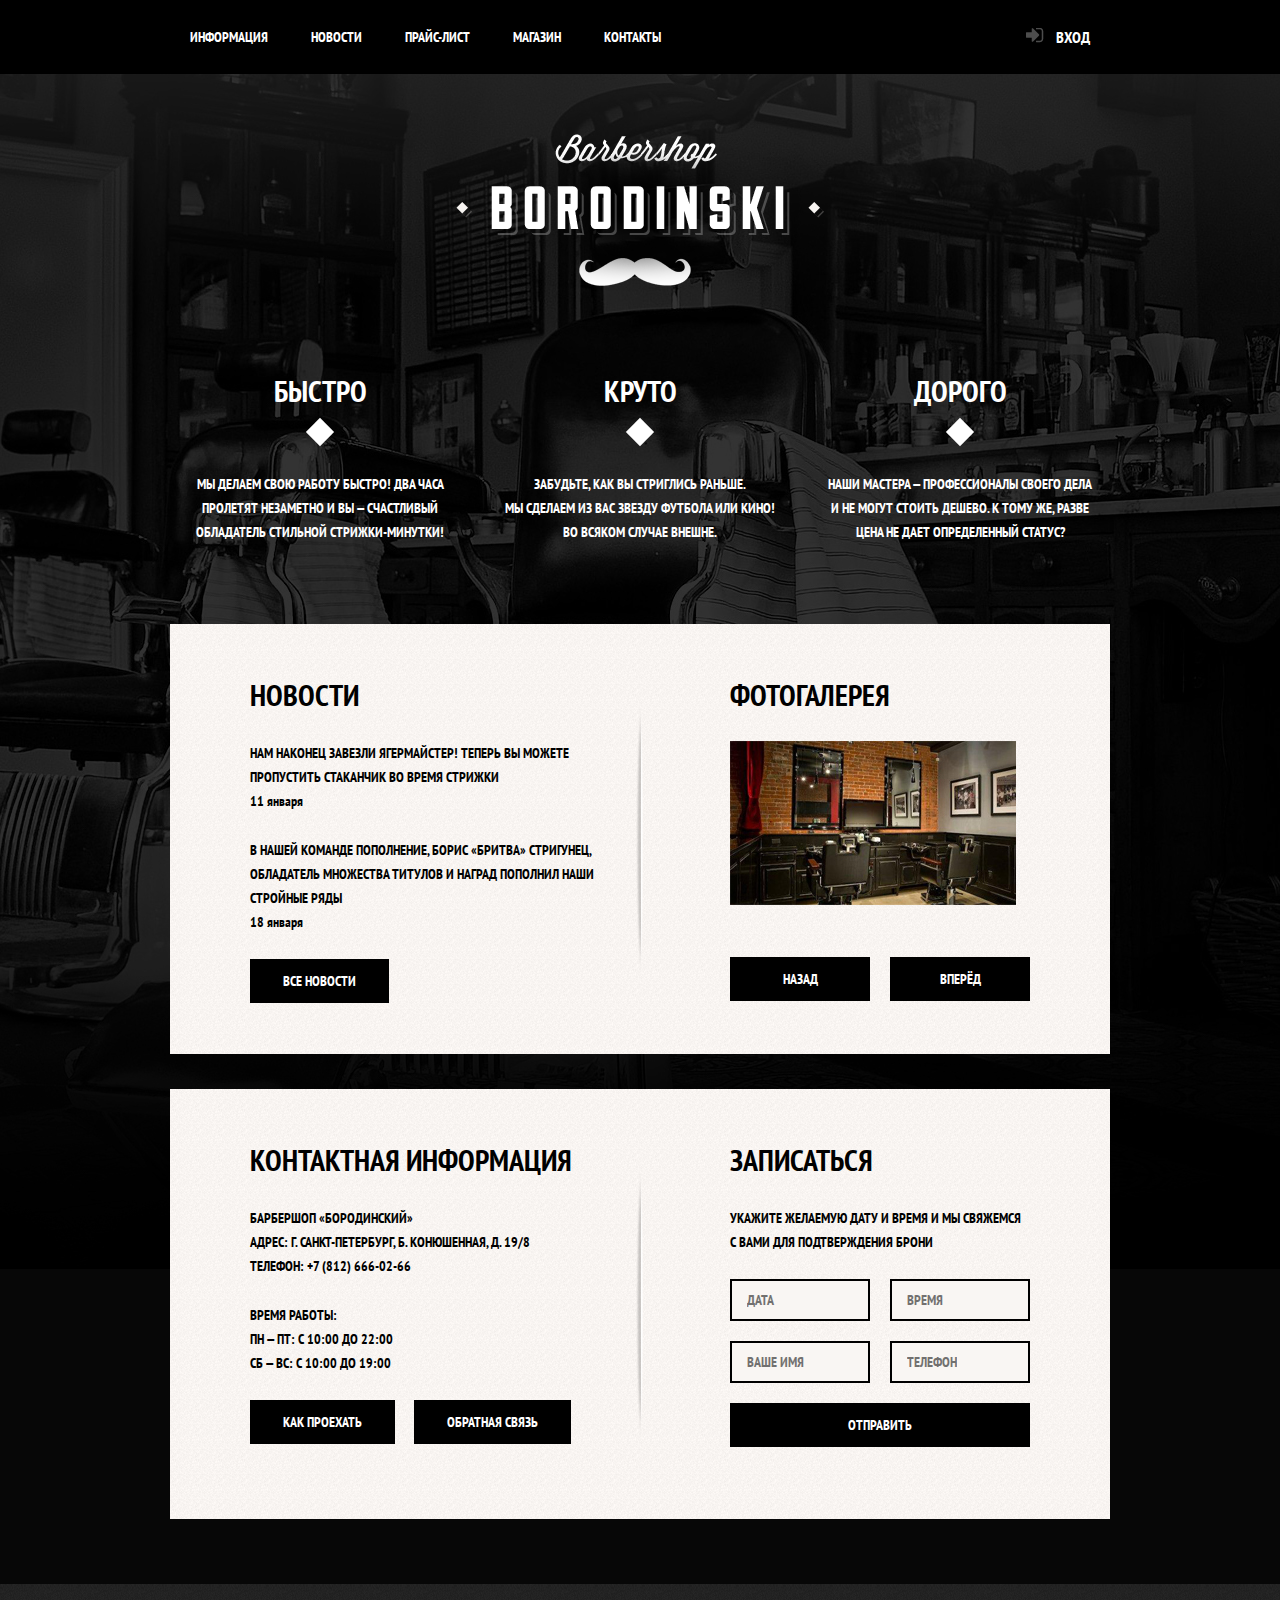
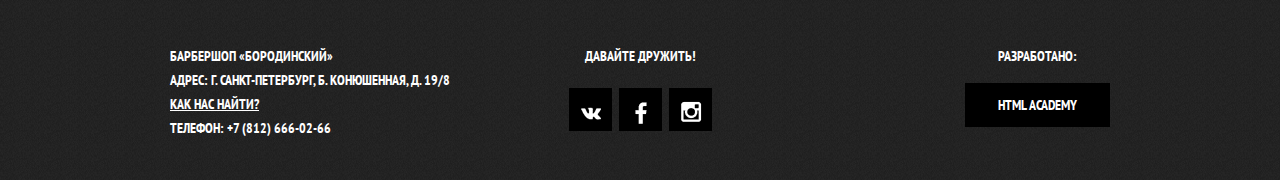
<file: index.html>
<!DOCTYPE html>
<html lang="ru">
  <head>
    <meta charset="utf-8">
    <title>Барбершоп «Бородинский»</title>
     <link rel="stylesheet" href="https://fonts.googleapis.com/css?family=PT+Sans+Narrow:400,700&amp;subset=latin,cyrillic">
    <link rel="stylesheet" href="css/normalize.css">
    <link rel="stylesheet" href="css/style.css">
  </head>
  <body>
    <header class="main-header">
      <div class="container clearfix">
        <nav class="main-navigation">
          <ul>
            <li>
              <a href="#">Информация</a>
            </li>
            <li>
              <a href="#">Новости</a>
            </li>
            <li>
              <a href="#">Прайс-лист</a>
            </li>
            <li>
              <a href="catalog.html">Магазин</a>
            </li>
            <li>
              <a href="#">Контакты</a>
            </li>
          </ul>
        </nav>
        <div class="user-block">
          <a class="login" href="#">Вход</a>
        </div>
      </div>
    </header>
    <main class="container">
      <div class="index-logo">
        <img src="img/index-logo.png" width="368" height="204" alt="Барбершоп «Бородинский»">
      </div>
      <section class="features clearfix">
        <div class="features-item">
          <strong class="features-name">Быстро</strong>
          <p>Мы делаем свою работу быстро! Два часа пролетят незаметно и вы — счастливый обладатель стильной стрижки-минутки!</p>
        </div>
        <div class="features-item">
          <strong class="features-name">Круто</strong>
          <p>Забудьте, как вы стриглись раньше. Мы сделаем из вас звезду футбола или кино! Во всяком случае внешне.</p>
        </div>
        <div class="features-item">
          <strong class="features-name">Дорого</strong>
          <p>Наши мастера — профессионалы своего дела и не могут стоить дешево. К тому же, разве цена не дает определенный статус?</p>
        </div>
      </section>
      <div class="index-content clearfix">
        <div class="index-content-left">
          <h2 class="index-content-title">Новости</h2>
            <ul class="news-preview">
            <li>
              <p>Нам наконец завезли Ягермайстер! Теперь вы можете пропустить стаканчик во время стрижки</p>
              <time datetime="2016-01-11">11 января</time>
            </li>
            <li>
              <p>В нашей команде пополнение, Борис «Бритва» Стригунец, обладатель множества титулов и наград пополнил наши стройные ряды</p>
              <time datetime="2016-01-18">18 января</time>
            </li>
          </ul>
          <a class="btn" href="#">Все новости</a>
        </div>
        <div class="index-content-right">
          <h2 class="index-content-title">Фотогалерея</h2>
          <div class="gallery">
            <figure class="gallery-content">
              <img src="img/photo-1.jpg" width="286" height="164" alt="">
            </figure>
            <button class="btn gallery-prev">Назад</button>
            <button class="btn gallery-next">Вперёд</button>
          </div>
        </div>
      </div>
      <div class="index-content clearfix">
        <div class="index-content-left">
          <h2 class="index-content-title">Контактная информация</h2>
          <p>
            Барбершоп «Бородинский»<br>
            Адрес: г. Санкт-Петербург, Б. Конюшенная, д. 19/8<br>
            Телефон: +7 (812) 666-02-66
          </p>
          <p>
            Время работы:<br>
            пн — пт: с 10:00 до 22:00<br>
            сб — вс: с 10:00 до 19:00
          </p>
          <a class="btn" href="#">Как проехать</a>
          <a class="btn" href="#">Обратная связь</a>
        </div>
        <div class="index-content-right">
          <h2 class="index-content-title">Записаться</h2>
          <p>Укажите желаемую дату и время и мы свяжемся с вами для подтверждения брони</p>
          <form class="appointment-form" action="https://echo.htmlacademy.ru" method="post">
            <input type="text" name="date" value="" placeholder="Дата">
            <input type="text" name="time" value="" placeholder="Время">
            <input type="text" name="name" value="" placeholder="Ваше имя">
            <input type="tel" name="phone" value="" placeholder="Телефон">
            <button class="btn" type="submit">Отправить</button>
          </form>
        </div>
      </div>
    </main>
    <footer class="main-footer">
      <div class="container clearfix">
        <section class="footer-contacts">
         <span> Барбершоп «Бородинский»</span><br>
          <span>Адрес: г. Санкт-Петербург, Б. Конюшенная, д. 19/8</span><br>
          <a href="#">Как нас найти?</a><br>
          <span>Телефон: +7 (812) 666-02-66</span>
        </section>
        <section class="footer-social">
          <span>Давайте дружить!</span>
          <a class="social-btn social-btn-vk" href="#">Вконтакте</a>
          <a class="social-btn social-btn-fb" href="#">Фейсбук</a>
          <a class="social-btn social-btn-inst" href="#">Инстаграм</a>
        </section>
        <section class="footer-copyright">
          <span>Разработано:</span>
          <a class="btn" href="https://htmlacademy.ru">HTML Academy</a>
        </section>
      </div>
    </footer>
  </body>
</html>
</file>
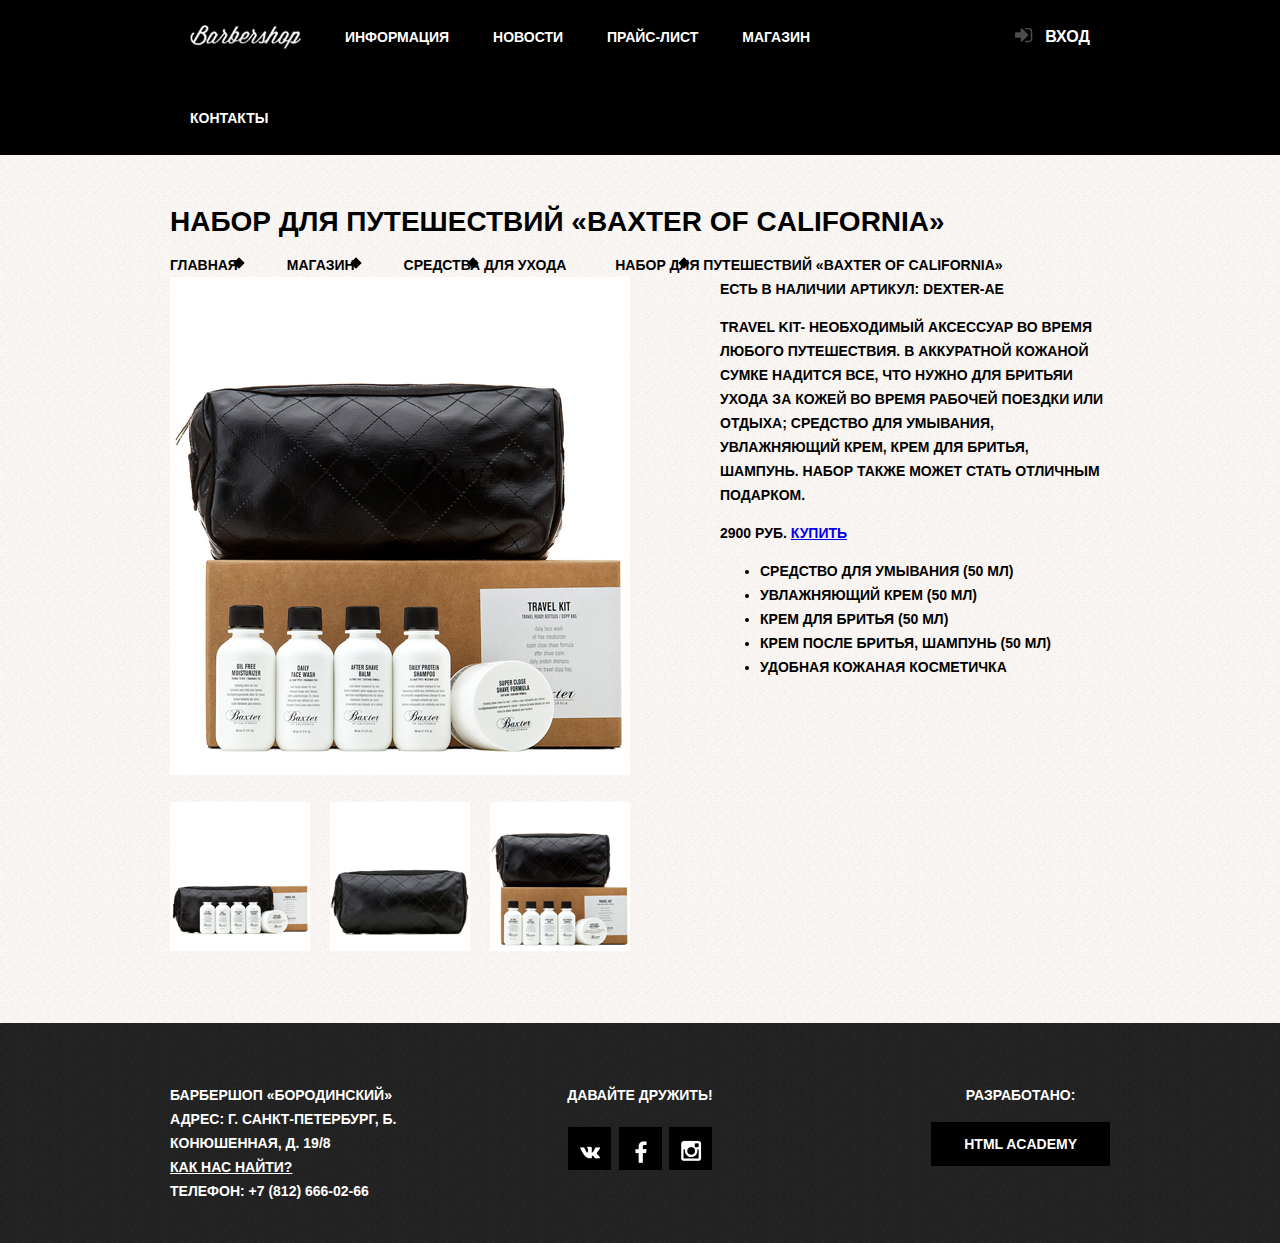
<file: catalog-item.html>
<!DOCTYPE html>
<html lang="ru">
<head>
	<meta charset="UTF-8">
	<title>Барбершоп «Бородинский»</title>
	<link rel="stylesheet" href="css/style.css">
</head>
<body class="inner-page">
	<header class="main-header">
		<div class="container clearfix">
			<nav class="main-navigation">
				<ul>
					<li>
						<a href="index.html"><img src="img/logo.png" width="111" height="24" alt="Барбешоп «Бородинский»"></a>
					</li>
					<li>
						<a href="#">Информация</a>
					</li>
					<li>
						<a href="#">Новости</a>
					</li>
					<li>
						<a href="#">Прайс-лист</a>
					</li>
					<li>
						<a href="#">Магазин</a>
					</li>
					<li>
						<a href="#">Контакты</a>
					</li>
				</ul>
			</nav>
			<div class="user-block">
				<a class="login" href="#">Вход</a>
			</div>
		</div>
	</header>
	<main class="container clearfix">
		<h1>Набор для путешествий «Baxter of California»</h1>
		<ul class="breadcrumbs">
			<li>
				<a href="index.html">Главная</a>
			</li>
			<li>
				<a href="#">Магазин</a>
			</li>
			<li>
				<a href="#">Средства для ухода</a>
			</li>
			<li>
				<a href="#">Набор для путешествий «Baxter of California»</a>
			</li>
		</ul>
		<div class="product-gallery">
			<div class="main-img-wrapper">
				<img src="img/baxter-main-photo.jpg" width="460" height="498" alt="Набор для путешествий «Baxter of California»">
			</div>	
			<div class="img-wrapper">
				<img src="img/baxter-photo-1.jpg" width="140" height="149" alt="Набор для путешествий «Baxter of California»">
			</div>
			<div class="img-wrapper">	
				<img src="img/baxter-photo-2.jpg" width="140" height="149" alt="Набор для путешествий «Baxter of California»">
			</div>
			<div class="img-wrapper">	
				<img src="img/baxter-photo-3.jpg" width="140" height="149" alt="Набор для путешествий «Baxter of California»">
			</div>	
		</div>
		<div class="info">
				<span>Есть в наличии</span>
				<span>Артикул: DEXTER-AE</span>
			<p>
				Travel Kit- необходимый аксессуар во время любого путешествия. В аккуратной кожаной сумке надится все, что нужно для бритьяи ухода за кожей во время рабочей поездки или отдыха; средство для умывания, увлажняющий крем, крем для бритья, шампунь. Набор также может стать отличным подарком.
			</p>
				<span>2900 руб.</span>
				<a href="#">Купить</a>
			<ul class="product-item">
				<li>Средство для умывания (50 мл)</li>
				<li>Увлажняющий крем (50 мл)</li>
				<li>Крем для бритья (50 мл)</li>
				<li>Крем после бритья, шампунь (50 мл)</li>
				<li>Удобная кожаная косметичка</li>
			</ul>
		</div>
	</main>
	<footer class="main-footer">
      <div class="container clearfix">
        <section class="footer-contacts">
         <span> Барбершоп «Бородинский»</span><br>
          <span>Адрес: г. Санкт-Петербург, Б. Конюшенная, д. 19/8</span><br>
          <a href="#">Как нас найти?</a><br>
          <span>Телефон: +7 (812) 666-02-66</span>
        </section>
        <section class="footer-social">
          <span>Давайте дружить!</span>
          <a class="social-btn social-btn-vk" href="#">Вконтакте</a>
          <a class="social-btn social-btn-fb" href="#">Фейсбук</a>
          <a class="social-btn social-btn-inst" href="#">Инстаграм</a>
        </section>
        <section class="footer-copyright">
          <span>Разработано:</span>
          <a class="btn" href="https://htmlacademy.ru">HTML Academy</a>
        </section>
      </div>
    </footer>
</body>
</html>
</file>
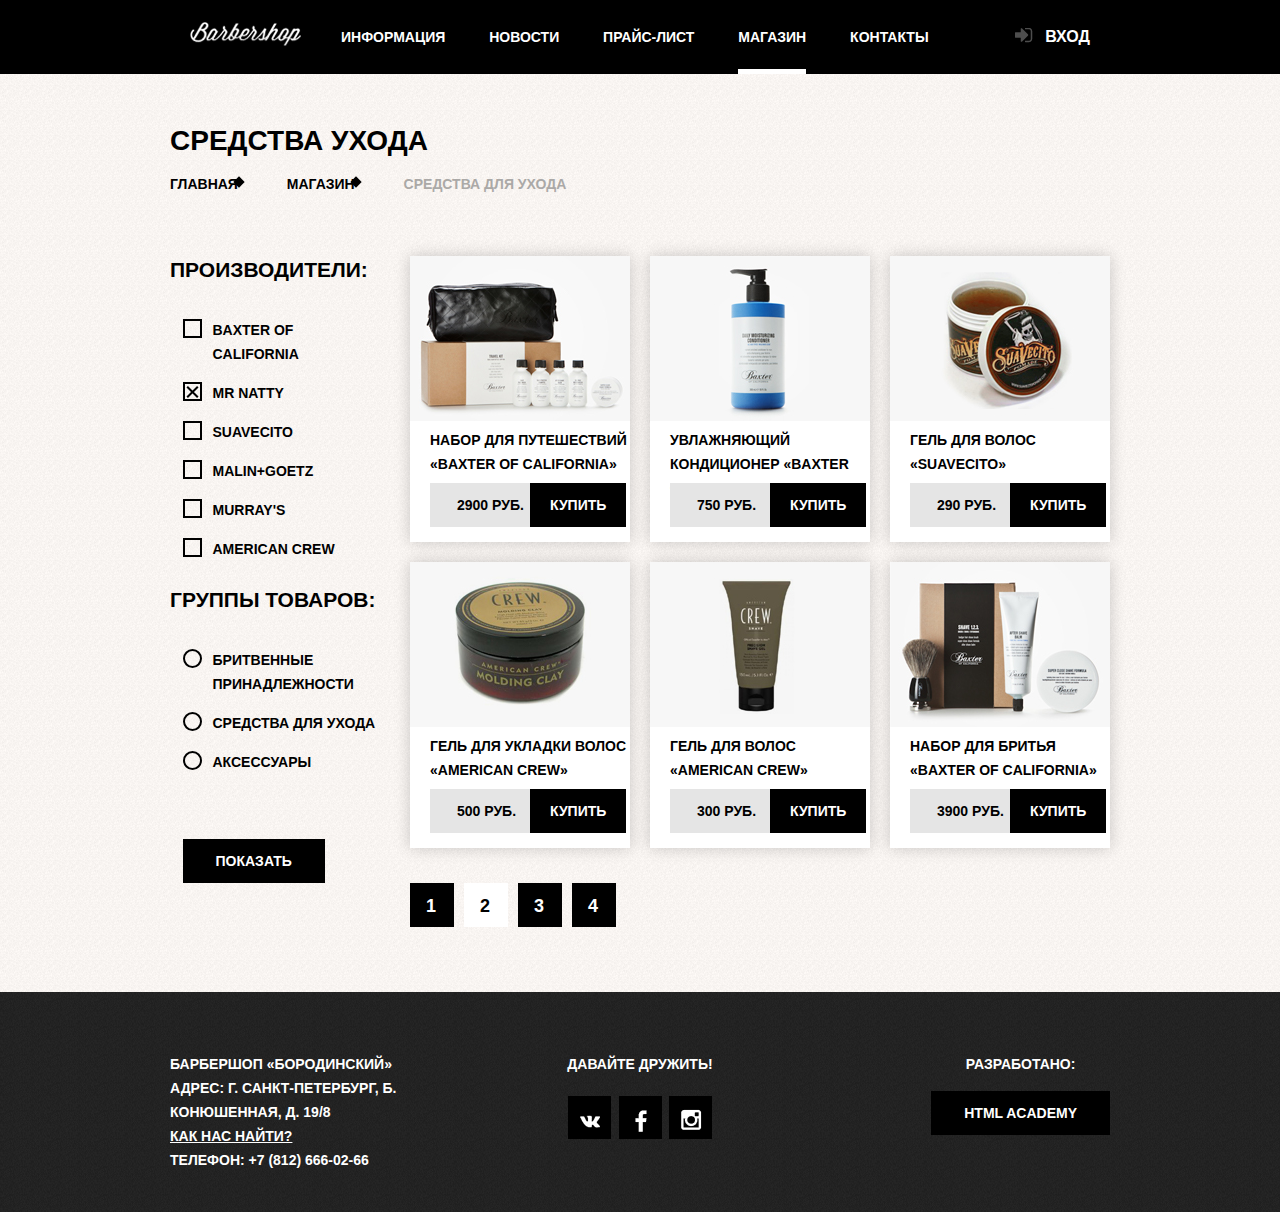
<file: catalog.html>
<!DOCTYPE html>
<html lang="ru">
<head>
	<meta charset="UTF-8">
	<title>Барбершоп «Бородинский»</title>
	<link rel="stylesheet" href="css/style.css">
</head>
<body class="inner-page">
	<header class="main-header">
		<div class="container clearfix">
			<nav class="main-navigation">
				<a class="logo-inner" href="index.html"><img src="img/logo.png" width="111" height="24" alt="Барбешоп «Бородинский»"></a>
				<ul>
					<li>
						<a href="#">Информация</a>
					</li>
					<li>
						<a href="#">Новости</a>
					</li>
					<li>
						<a href="#">Прайс-лист</a>
					</li>
					<li class="active">
						<a>Магазин</a>
					</li>
					<li>
						<a href="#">Контакты</a>
					</li>
				</ul>
			</nav>
			<div class="user-block">
				<a class="login" href="#">Вход</a>
			</div>
		</div>
	</header>
	<main class="container clearfix">
		<h1>Средства ухода</h1>
		<ul class="breadcrumbs">
			<li>
				<a href="index.html">Главная</a>
			</li>
			<li>
				<a href="#">Магазин</a>
			</li>
			<li class="current">
				<a>Средства для ухода</a>
			</li>
		</ul>
		<div class="filter">
			<form class="makers" action="#">
			<h2>Производители:</h2>
			<fieldset>
				<ul class="check">
					<li>
						<label>
							<input type="checkbox">
							<span></span>
							Baxter of California</label>
					</li>
					<li>
						
						<label><input type="checkbox" checked>
							<span></span>
							Mr Natty</label>
					</li>
					<li>
						<label><input type="checkbox">
							<span></span>
							Suavecito</label>
					</li>
					<li>
						<label><input type="checkbox">
							<span></span>
							Malin+Goetz</label>
					</li>
					<li>
						<label><input type="checkbox">
							<span></span>
							Murray's</label>
					</li>
					<li>
						<label><input type="checkbox">
							<span></span>
							American crew</label>	
					</li>
				</ul>				
			</fieldset>
			<h2>Группы товаров:</h2>
			<fieldset>
				<ul class="radio">
					<li>
						<label><input type="radio">
							<span></span>
							Бритвенные принадлежности</label>
					</li>
					<li>
						<label><input type="radio">
							<span></span>
							Средства для ухода</label>
					</li>
					<li>
						<label><input type="radio">
							<span></span>
							Аксессуары</label>
					</li>
				</ul>	
				<button class="btn" type="button">Показать</button>
			</fieldset>
			
			</form>
		</div>
		<div class="products">
			<article>
				<div class="img-wrapper">
					<img src="img/baxter-for-trevel.jpg" width="220" height="165" alt="Набор для путешествий «Baxter of California»">
				</div>	
				<p><a href="catalog-item.html">Набор для путешествий «Baxter of California»</a></p>
					<span>2900 РУБ.</span>
					<a class="btn" href="#">Купить</a>
			</article>
			<article>
				<div class="img-wrapper">
					<img src="img/baxter-dry.jpg" width="220" height="165" alt="Увлажняющий кондиционер «Baxter of California»">
				</div>	
				<p><a href="#">Увлажняющий кондиционер «Baxter of California»</a></p>
				<span>750 РУБ.</span>
				<a class="btn" href="#">Купить</a>
			</article>
			<article>
				<div class="img-wrapper">
					<img src="img/suavecito-gel.jpg" width="220" height="165" alt="Гель для волос «Suavecito»">
				</div>
				<p><a href="#">Гель для волос «Suavecito»</a></p>
				<span>290 РУБ.</span>
				<a class="btn" href="#">Купить</a>
			</article>
			<article>
				<div class="img-wrapper">
					<img src="img/american-crew-gel-laying.jpg" width="220" height="165" alt="Гель для укладки волос «American crew»">
				</div>	
				<p><a href="#">Гель для укладки волос «American crew»</a></p>
				<span>500 РУБ.</span>
				<a class="btn" href="#">Купить</a>
			</article>
			<article>
				<div class="img-wrapper">
					<img src="img/american-crew-gel.jpg" width="220" height="165" alt="Гель для волос «American crew»">
				</div>	
				<p><a href="#">Гель для волос «American crew»</a></p>
				<span>300 РУБ.</span>
				<a class="btn" href="#">Купить</a>
			</article>
			<article>
				<div class="img-wrapper">
					<img src="img/baxter-pack.jpg" width="220" height="165" alt="Набор для бритья «Baxter of California»">
				</div>	
				<p><a href="#">Набор для бритья «Baxter of California»</a></p>
				<span>3900 РУБ.</span>
				<a class="btn" href="#">Купить</a>
			</article>
			<ul class="navigation">
				<li>
					<a href="#">1</a>
				</li>
				<li class="active-menu" >
					<a href="#">2</a>
				</li>
				<li>
					<a href="#">3</a>
				</li>
				<li>
					<a href="#">4</a>
				</li>
			</ul>
		</div>
	</main>
	<footer class="main-footer">
      <div class="container clearfix">
        <section class="footer-contacts">
         <span> Барбершоп «Бородинский»</span><br>
          <span>Адрес: г. Санкт-Петербург, Б. Конюшенная, д. 19/8</span><br>
          <a href="#">Как нас найти?</a><br>
          <span>Телефон: +7 (812) 666-02-66</span>
        </section>
        <section class="footer-social">
          <span>Давайте дружить!</span>
          <a class="social-btn social-btn-vk" href="#">Вконтакте</a>
          <a class="social-btn social-btn-fb" href="#">Фейсбук</a>
          <a class="social-btn social-btn-inst" href="#">Инстаграм</a>
        </section>
        <section class="footer-copyright">
          <span>Разработано:</span>
          <a class="btn" href="https://htmlacademy.ru">HTML Academy</a>
        </section>
      </div>
    </footer>
</body>
</html>
</file>
<file: css/style.css>
html,
body {
  min-width: 960px;
  margin: 0;
  padding: 0;

  font-weight: bold;
  font-size: 14px;
  line-height: 24px;
  font-family: "PT Sans Narrow", "Tahoma", sans-serif;
  color: #fff;
  text-transform: uppercase;
  background: #000 url("../img/index-bg.jpg") no-repeat center top;
}

.clearfix::after {
  content: "";

  display: table;
  clear: both;
}

.container {
  width: 940px;
  margin: 0 auto;
  padding: 0 10px;
}

.main-header {
  margin-bottom: 60px;

  color: #fff;
  background-color: #000;
}

.main-navigation {
  float: left;
  width: 780px;
  min-height: 70px;
}

.main-navigation ul {
  margin: 0;
  padding: 0;
  list-style: none;
}

.main-navigation li {
  display: inline-block;
  vertical-align: top;
}

.main-navigation a {
  display: block;
  padding: 25px 20px;
  color: #fff;
  text-decoration: none;
}

.main-navigation a:hover {
   background-color: #242424;
}

.user-block {
  float: right;
  max-width: 140px;
}

.login {
  position: relative;
  display: inline-block;
  padding: 27px 20px;
  padding-left: 50px;
  font-size: 16px;
  line-height: 20px;
  color: #fff;
  text-decoration: none;
}

.login:hover {
  background-color: #242424;
}

.login::before {
  content: "";
  position: absolute;
  top: 28px;
  left: 20px;
  width: 18px;
  height: 18px;
  background: transparent url("../img/sprite.png") no-repeat;
  background-position: -6px 0px;
  opacity: .3;
}

.login:hover::before {
  opacity: 1;
}

.index-logo {
  width: 368px;
  min-height: 204px;
  margin-right: auto;
  margin-left: auto;
  margin-bottom: 25px;
}

.index-logo img {
  width: 368px;
  height: 204px;
}

.features {
  margin-bottom: 80px;
}

.features-item {
  float: left;
  width: 300px;
  margin-right: 20px;
  text-align: center;
}

.features-item:last-child {
  margin-right: 0;
}

.features-name {
  position: relative;
  display: block;
  margin-bottom: 30px;
  padding-bottom: 30px;
  font-size: 30px;
  line-height: 42px;
}

.features-name::after {
  content: "";
  position: absolute;
  bottom: 0;
  left: 50%;
  margin-left: -10px;
  width: 20px;
  height: 20px;
  display: block;
  background-color: #fff;
  transform: rotate(45deg);
  }

.features-item p {
  margin: 10px;
  margin-bottom: 0;
}

.index-content {
  margin-bottom: 35px;
  padding: 50px 80px;
  color: #000;
  background: url("../img/border-block.png") no-repeat center,#f8f5f2 url("../img/bg.jpg");
}

.index-content-left {
  float: left;
  width: 380px;
  min-height: 330px;
}

.index-content-right {
  float: right;
  width: 300px;
  min-height: 330px;
}

.index-content-title {
  font-size: 30px;
  line-height: 42px;
  margin: 0;
  margin-bottom: 25px;
}

.index-content p {
  margin: 0;
  margin-bottom: 25px;
}

.news-preview {
  margin: 0;
  padding: 0;
  padding-right: 35px;
  list-style: none;
}

.news-preview li {
  margin-bottom: 25px;
}

.news-preview p {
  margin-bottom: 0;
}

.news-preview time {
  text-transform: none;
}

.btn {
  display: inline-block;
  padding: 10px 33px;
  margin-right: 16px;
  font-weight: bold;
  font-size: 14px;
  line-height: 24px;
  font-family: "PT Sans Narrow", "Tahoma",sans-serif;
  color: #fff;
  vertical-align: top;
  text-align: center;
  text-transform: uppercase;
  text-decoration: none;
  background-color: #000;
  border: none;
  outline: none;
  cursor: pointer;
}

.btn:hover {
  background-color: #663d15;
}

.gallery {
  position: relative;
  height: 260px;
}

.gallery-content {
  height: 164px;
  margin: 0;
}

.gallery-content img {
  width: 286px;
  height: 164px;
}

.gallery .btn {
  position: absolute;
  bottom: 0;
  width: 140px;
  margin: 0;
}

.gallery-prev {
  left: 0;
}

.gallery-next {
  right: 0;
}

.btn.disabled,
.bth:disabled {
  cursor: default;
  opacity: .5;
}

.appointment-form input {
  float: left;
  width: 106px;
  padding: 7px 15px;
  margin-right: 20px;
  margin-bottom: 20px;
  font: inherit;
  color: inherit;
  text-transform: inherit;
  background-color: #f9f6f3;
  border: 2px solid #000;
  outline: none;
}

.appointment-form input:nth-child(2n) {
  margin-right: 0;
}

.appointment-form .btn {
  clear: both;
  width: 100%;
}

.appointment-form input:focus {
  border: 2px solid #663d15;
}

.main-footer {
  margin-top: 65px;
  padding-top: 60px;
  padding-bottom: 40px;

  color: #fff;
  background: #252525 url("../img/pattern-black.jpg");
}

.footer-contacts {
  float: left;
  width: 320px;
  margin-right: 60px;
  min-height: 90px;
}

.footer-contacts a {
  color: #fff;
}

.footer-contacts a:hover {
  text-decoration: none;
}

.footer-social {
  float: left;
  width: 180px;
  text-align: center;
}

.footer-copyright {
  float: right;
  max-width: 180px;
}

.footer-social span {
  display: block;
  margin: 0;
  margin-bottom: 15px;
}

.social-btn {
  display: inline-block;
  width: 43px;
  height: 43px;
  margin:  0 2px;
  font-size: 0;
  background: #000 url(../img/sprite.png) no-repeat center;
  transition: background-position .5s, background-color .5s;
}

.social-btn:hover {
  background-color: #fff;
}

.social-btn-vk {
  background-position: 7px -15px;
}

.social-btn-fb {
  background-position: 7px -55px;
}

.social-btn-inst {
  background-position: 7px -100px;
}

.social-btn-vk:hover {
  background-position: 7px -132px;
}

.social-btn-fb:hover {
  background-position: 7px -175px;
}

.social-btn-inst:hover {
  background-position: 7px -225px;
}

.footer-copyright span {
  display: block;
  margin: 0;
  margin-bottom: 15px;
  text-align: center;
}

.footer-copyright .btn {
  margin-right: 0;
}  

.footer-copyright .btn:hover {
  background-color: #fff;
  color: #000;
}

.product-gallery {
	float: left;
	width: 460px;
	min-height: 670px;
}

.info {
	float: right;
	width: 390px;
}

.main-navigation .logo-inner {
  float: left;
  width: 111px;
  height: 20px; 
  padding-top: 22px;
}

.main-navigation .logo-inner img {
  width: 111px;
  height: 24px;
}

.main-navigation .logo-inner:hover {
  background: none;
}

.main-navigation .active {
  position: relative;
  background-color: none;
}

.main-navigation .active::after {
  content: "";
  position: absolute;
  right: 20px;
  bottom: 0;
  left: 20px;
  height: 5px;
  background-color: #fff;
}

.main-navigation .active a:hover  {
  background: none;
}

.inner-page {
  color: #000;
  background: #f8f3f0 url("../img/bg.jpg") repeat;
}

.main-header {
  margin-bottom: 60px;

  background-color: #000;
}

.inner-page .main-header {
  margin-bottom: 55px;
}

.inner-page-title {
  margin-bottom: 55px;
}

.inner-page-title h1 {
  margin: 0;
  margin-bottom: 20px;
  padding: 0;
  font-size: 30px;
  line-height: 43px;
}

.breadcrumbs {
  margin: 0;
  padding: 0;

  list-style: none;
}

.breadcrumbs li {
  position: relative;
  display: inline-block;
  padding-right: 45px;
}

.breadcrumbs li::after {
  content: "";
  position: absolute;
  top: 6px;
  left: 65px;
  width: 8px;
  height: 8px;
  
  background-color: #000;
  transform: rotate(45deg);
}

.breadcrumbs a {
   color: #000;
   text-decoration: none;
}

.breadcrumbs a:hover {
  text-decoration: underline;
}

.breadcrumbs .current a{
  color: #aba9a7;
}

.breadcrumbs .current a:hover {
  text-decoration: none;
  cursor: default;
}

.breadcrumbs .current::after {
  display: none;
}

.main-img-wrapper {
	margin-bottom: 20px;
}

.img-wrapper {
	float: left;
	margin-right: 20px;
}
.img-wrapper:last-child {
	margin-right: 0;
}

.filter {
	float: left;
	width: 220px;
  margin-top: 45px;
}

.makers fieldset {
  border: none;
  margin-bottom: -15px;
}

.makers ul > li {
  list-style: none;
  margin-left: -10px;
  margin-bottom: 15px;
  position: relative;
}

.makers button {
   margin-top: 50px;
}

.makers input {
  display: none;
}

.check input[type="checkbox"] + span {
  position: absolute;
  top: 1px;
  left: -30px;
  width: 15px;
  height: 15px;
  border: 2px solid #000000;
}

.check input[type="checkbox"]:checked + span::before,
.check input[type="checkbox"]:checked + span::after {
  content: "";
  position: absolute;
  top: 7px;
  left: 0px;
  width: 15px;
  height: 2px;
  background-color: #000000;
}

.check input[type="checkbox"]:checked + span::before {
  transform: rotate(45deg);
}

.check input[type="checkbox"]:checked + span::after {
  transform: rotate(-45deg);
}

.radio input[type="radio"] + span {
  position: absolute;
  top: 1px;
  left: -30px;
  width: 15px;
  height: 15px;
  border: 2px solid #000000;
  border-radius: 50%;
}

.radio input[type="radio"]:checked + span::before,
.radio input[type="radio"]:checked + span::after {
  content: "";
  position: absolute;
  top: 3px;
  left: 3px;
  width: 9px;
  height: 9px;
  background-color: #000000;
  border-radius: 50%;
}

.products {
	float: right;
	width: 700px;
  margin-top: 60px;
}

.products article {
	float: left;
	width: 220px;
	min-height: 286px;
	margin-right: 20px;
	margin-bottom: 20px;
  background-color: #fff;
  box-shadow: 0 0 15px rgba(0, 1, 1, .2);
  position: relative;
}

.products article:nth-child(3n) {
	margin-right: 0;
}

.products p   {
    padding-left: 20px;
}

.products p > a {
  text-decoration: none;
  color: #000;
}

.products .btn {
  padding: 10px 20px;
  position: absolute;
  left: 120px;
  bottom: 15px;
}


.products span {
  float: left;
  padding: 10px 27px;
  background-color: #e5e5e5;
  margin-left: 20px;
  display: block;
  position: absolute;
  bottom: 15px;
}

.navigation {
  margin-left: -40px;
	clear: both;
}

.navigation li {
  margin-top: 15px;
    width: 44px;
    height: 44px;
    background-color: #000;
    float: left;
    margin-right: 10px;
    list-style: none;
}

.navigation a {
  position: relative;
  top: 11px;
  left: 16px;
  text-decoration: none;
  color: #fff;
  font-size: 18px;
  line-height: 24px;
}

.navigation .active-menu {
  background-color: #fff;
}

.navigation .active-menu:hover {
  background-color: #fff;
}

.navigation .active-menu a {
  color: #000;
}

.navigation li:hover {
  background-color: #663d15;
  cursor: pointer;
}

fieldset {
	margin-bottom: 55px;
}
</file>
